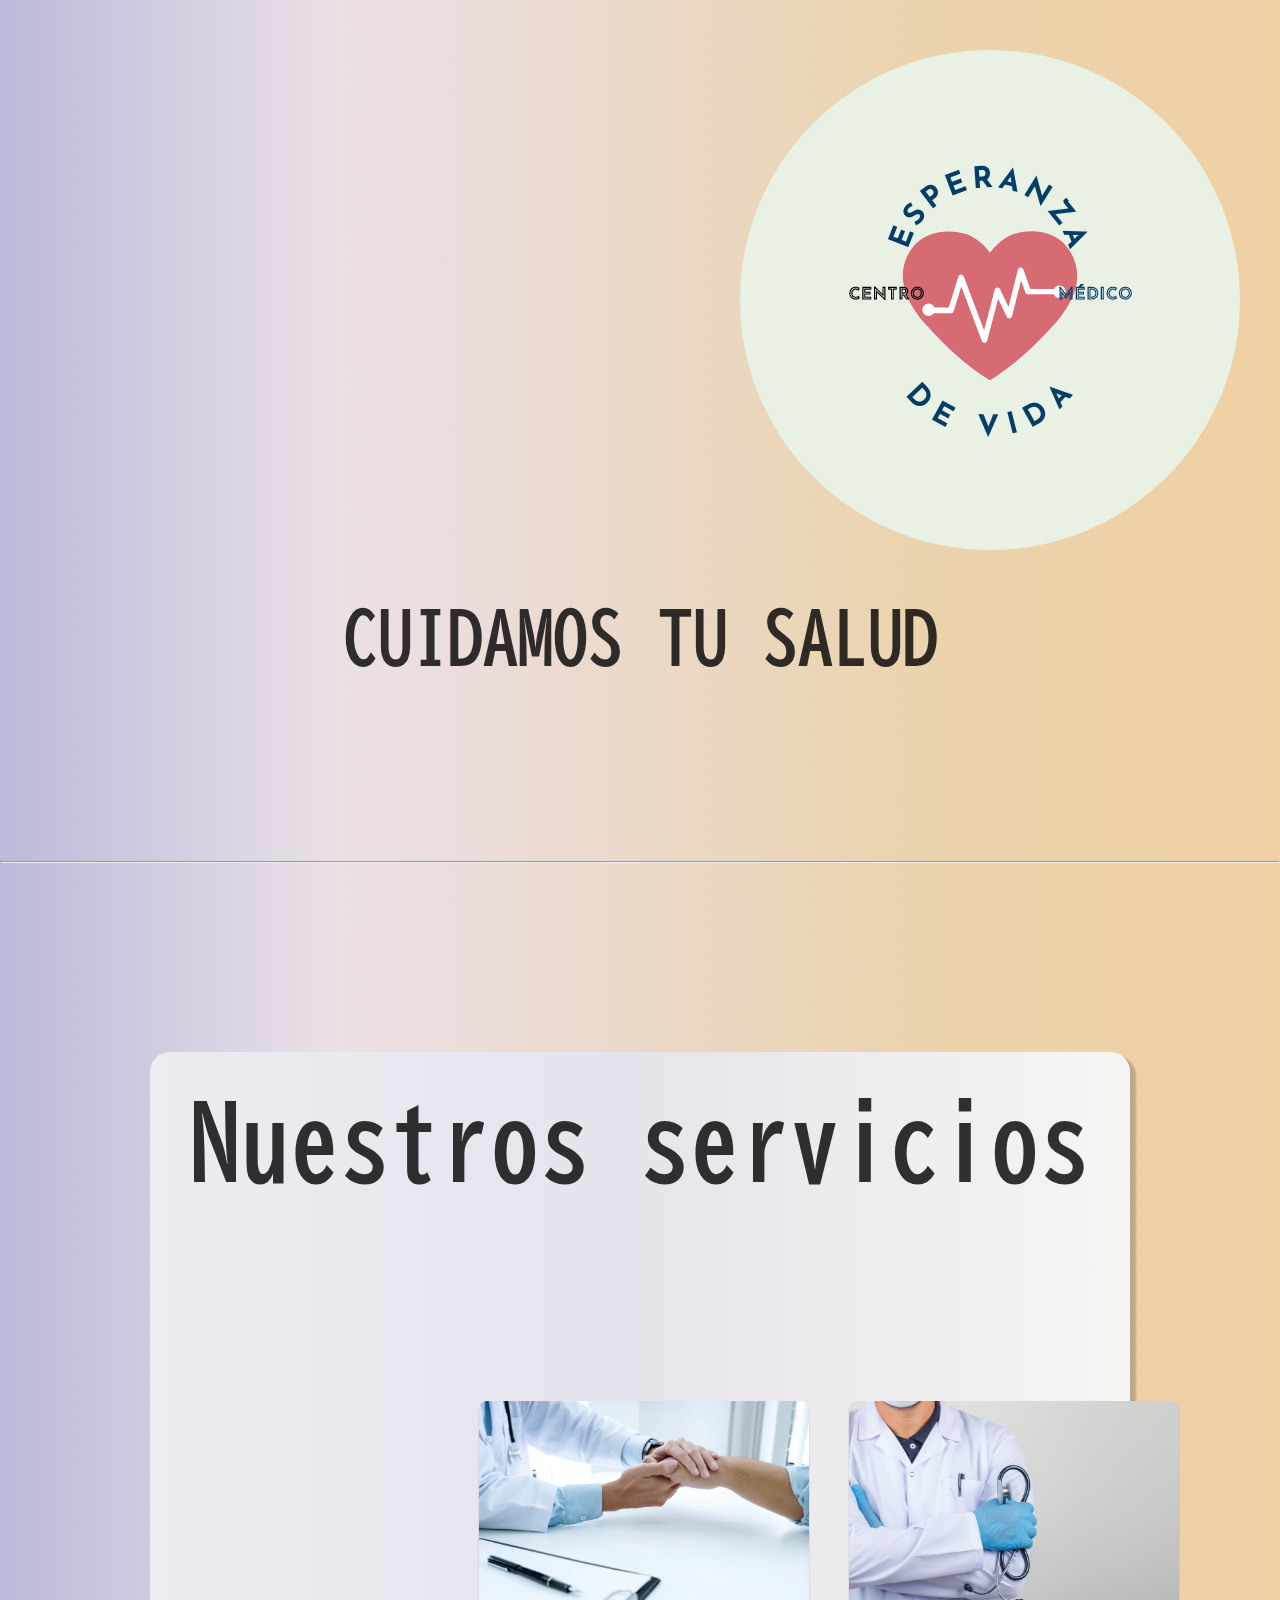
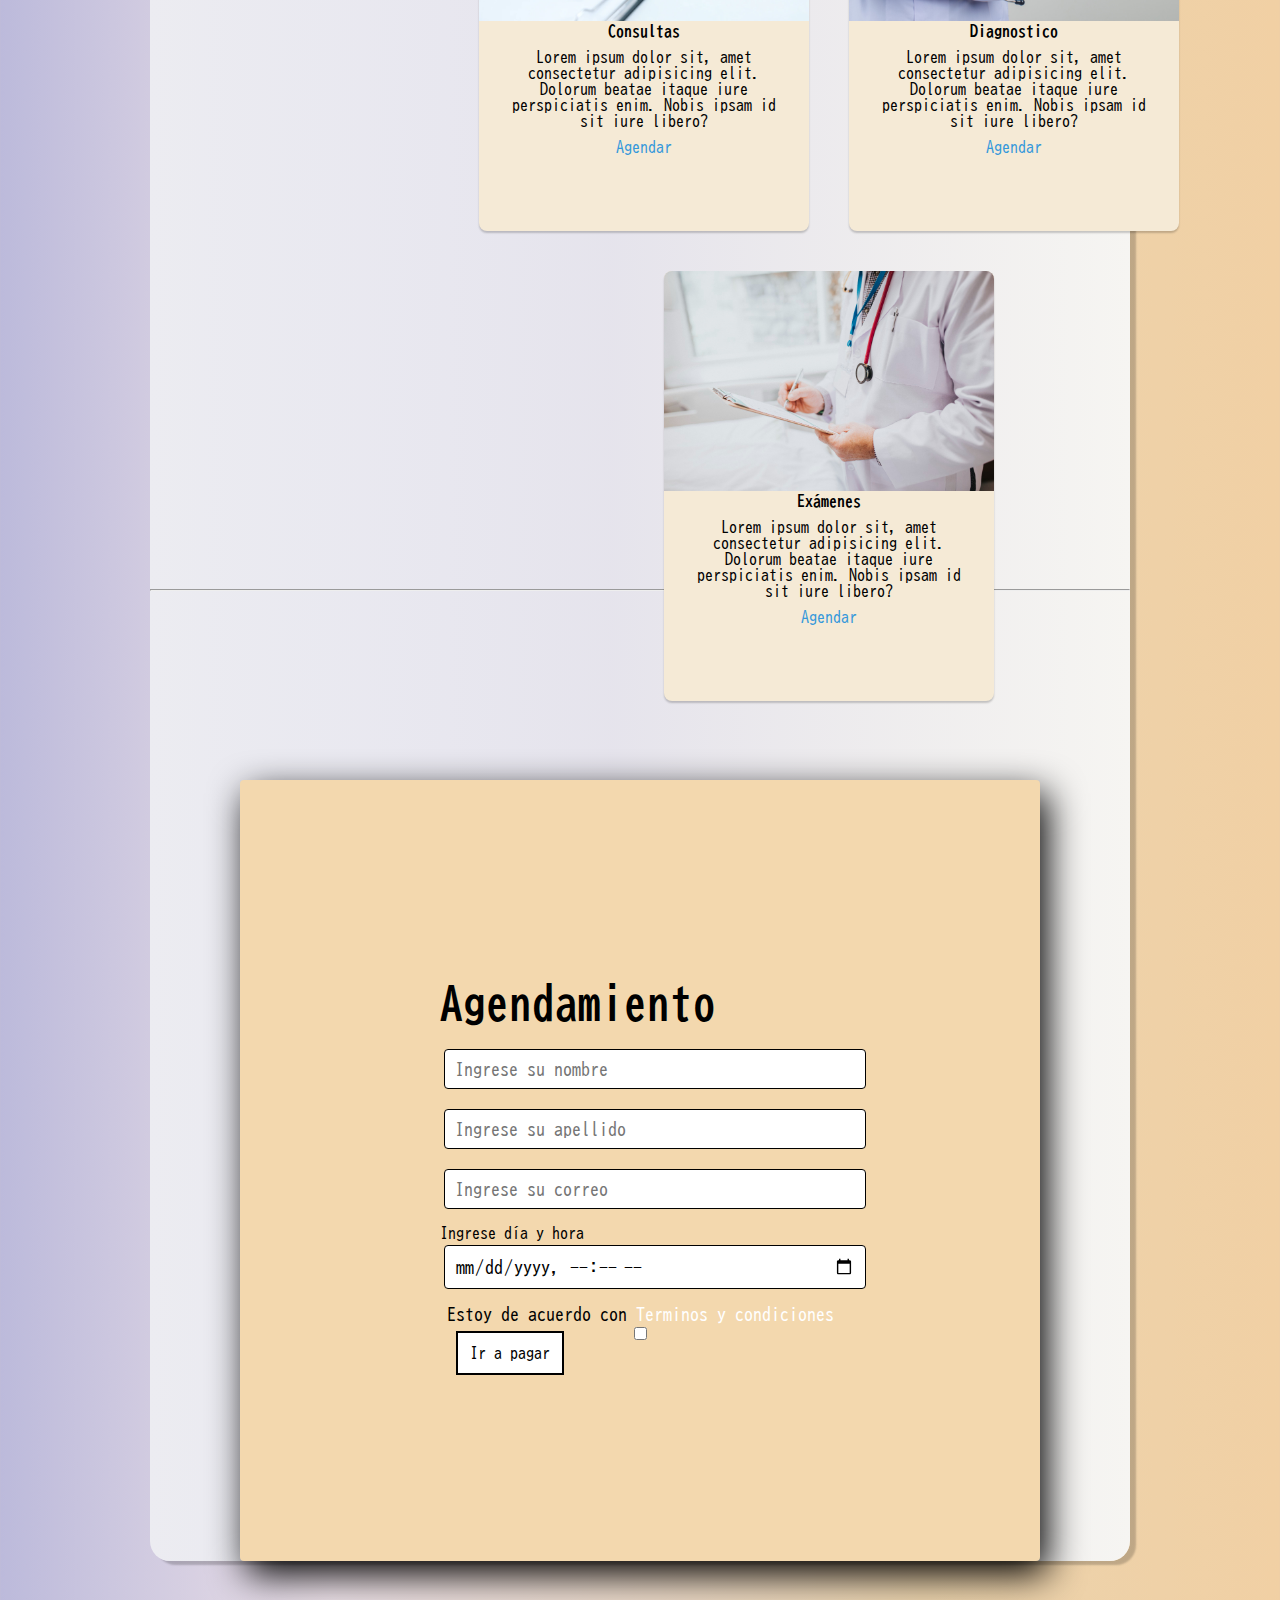
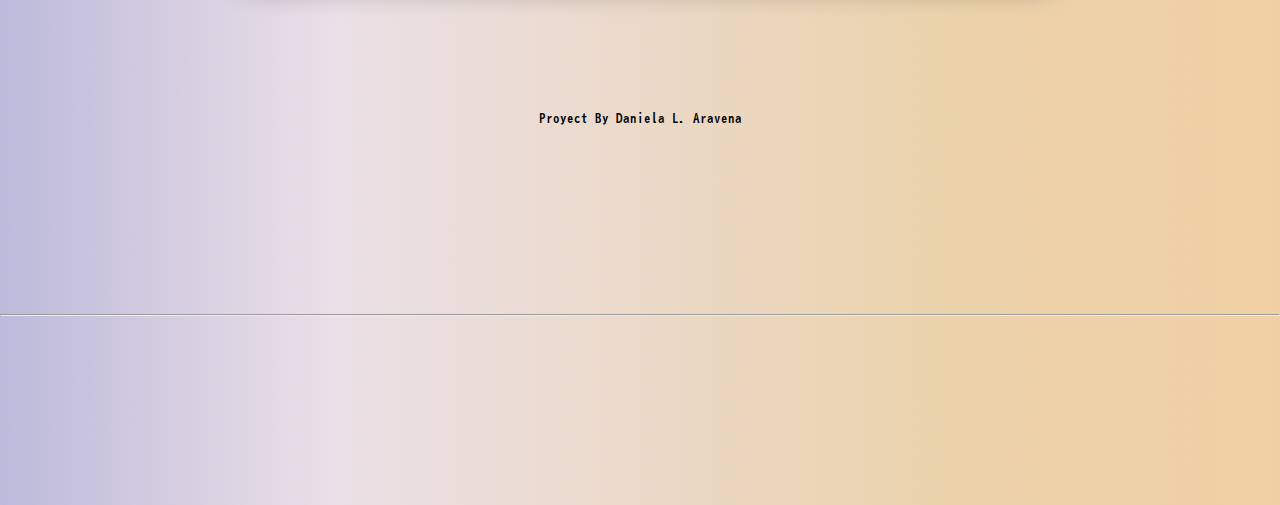
<file: index.html>
<!DOCTYPE html>
<html lang="es">
<head>
    <meta charset="UTF-8">
    <meta http-equiv="X-UA-Compatible" content="IE=edge">
    <meta name="viewport" content="width=device-width, initial-scale=1.0">
    <link rel="stylesheet" href="./style.css">
    <link rel="preconnect" href="https://fonts.googleapis.com">
<link rel="preconnect" href="https://fonts.gstatic.com" crossorigin>
<link href="https://fonts.googleapis.com/css2?family=BIZ+UDGothic&display=swap" rel="stylesheet">
    <title>Centro Médico</title>
</head>
<header>
    <img src="./Media/Diseño sin título.png" alt="" class="logoHeader">
    <h1>CUIDAMOS  TU  SALUD</h1>
</header>
<hr>
<body>
    <article class="contenedorPrimario">
    <section class="cards">
        <h1 class="title">Nuestros servicios</h1>
        <div class="contenedor">
            <div class="card">
                <img src="./Media/consulta.png" alt="">
                <h4>Consultas</h4>
                <p>Lorem ipsum dolor sit, amet consectetur adipisicing elit. Dolorum beatae itaque iure perspiciatis enim. Nobis ipsam id sit iure libero?</p>
                <a href="" style="cursor: pointer;">Agendar</a>
                
            </div>
            <div class="card">
                <img src="./Media/doctor-crossing-arms-while-holding-stethoscope-in-white-coat.jpg" alt="">
                <h4>Diagnostico</h4>
                <p>Lorem ipsum dolor sit, amet consectetur adipisicing elit. Dolorum beatae itaque iure perspiciatis enim. Nobis ipsam id sit iure libero?</p>
                <a href="#formulario" style="cursor: pointer;" >Agendar</a>
                
            </div>
            <div class="card">
                <img src="./Media/physician-noting-down-symptoms-of-patient.jpg" alt="">
                <h4>Exámenes</h4>
                <p>Lorem ipsum dolor sit, amet consectetur adipisicing elit. Dolorum beatae itaque iure perspiciatis enim. Nobis ipsam id sit iure libero?</p>
                <a href="" style="cursor: pointer;">Agendar</a>
                
            </div>
        </div>
    </section>

    <hr>

    <section class="formulario">
        <h4 class="tituloform">Agendamiento</h4>
        <input class="controls" type="text" name="nombres" id="nombres" placeholder="Ingrese su nombre">
        <input class="controls" type="text" name="apellidos" id="apellidos" placeholder="Ingrese su apellido">
        <input class="controls" type="email" name="correo" id="correo" placeholder="Ingrese su correo">
        Ingrese día y hora
        <input class="controls" type="datetime-local" name="fecha" id="fecha"> 
        <p>Estoy de acuerdo con <a href="#">Terminos y condiciones</a> <input type="checkbox"></p>
        <a href="./validator.html" type="submit" class="boton" style="cursor:pointer;">Ir a pagar</a>

    </section>
</article>
<footer>
    <h5>Proyect By Daniela L. Aravena</h5>
</footer>
    <hr>
</body>
</html>
</file>
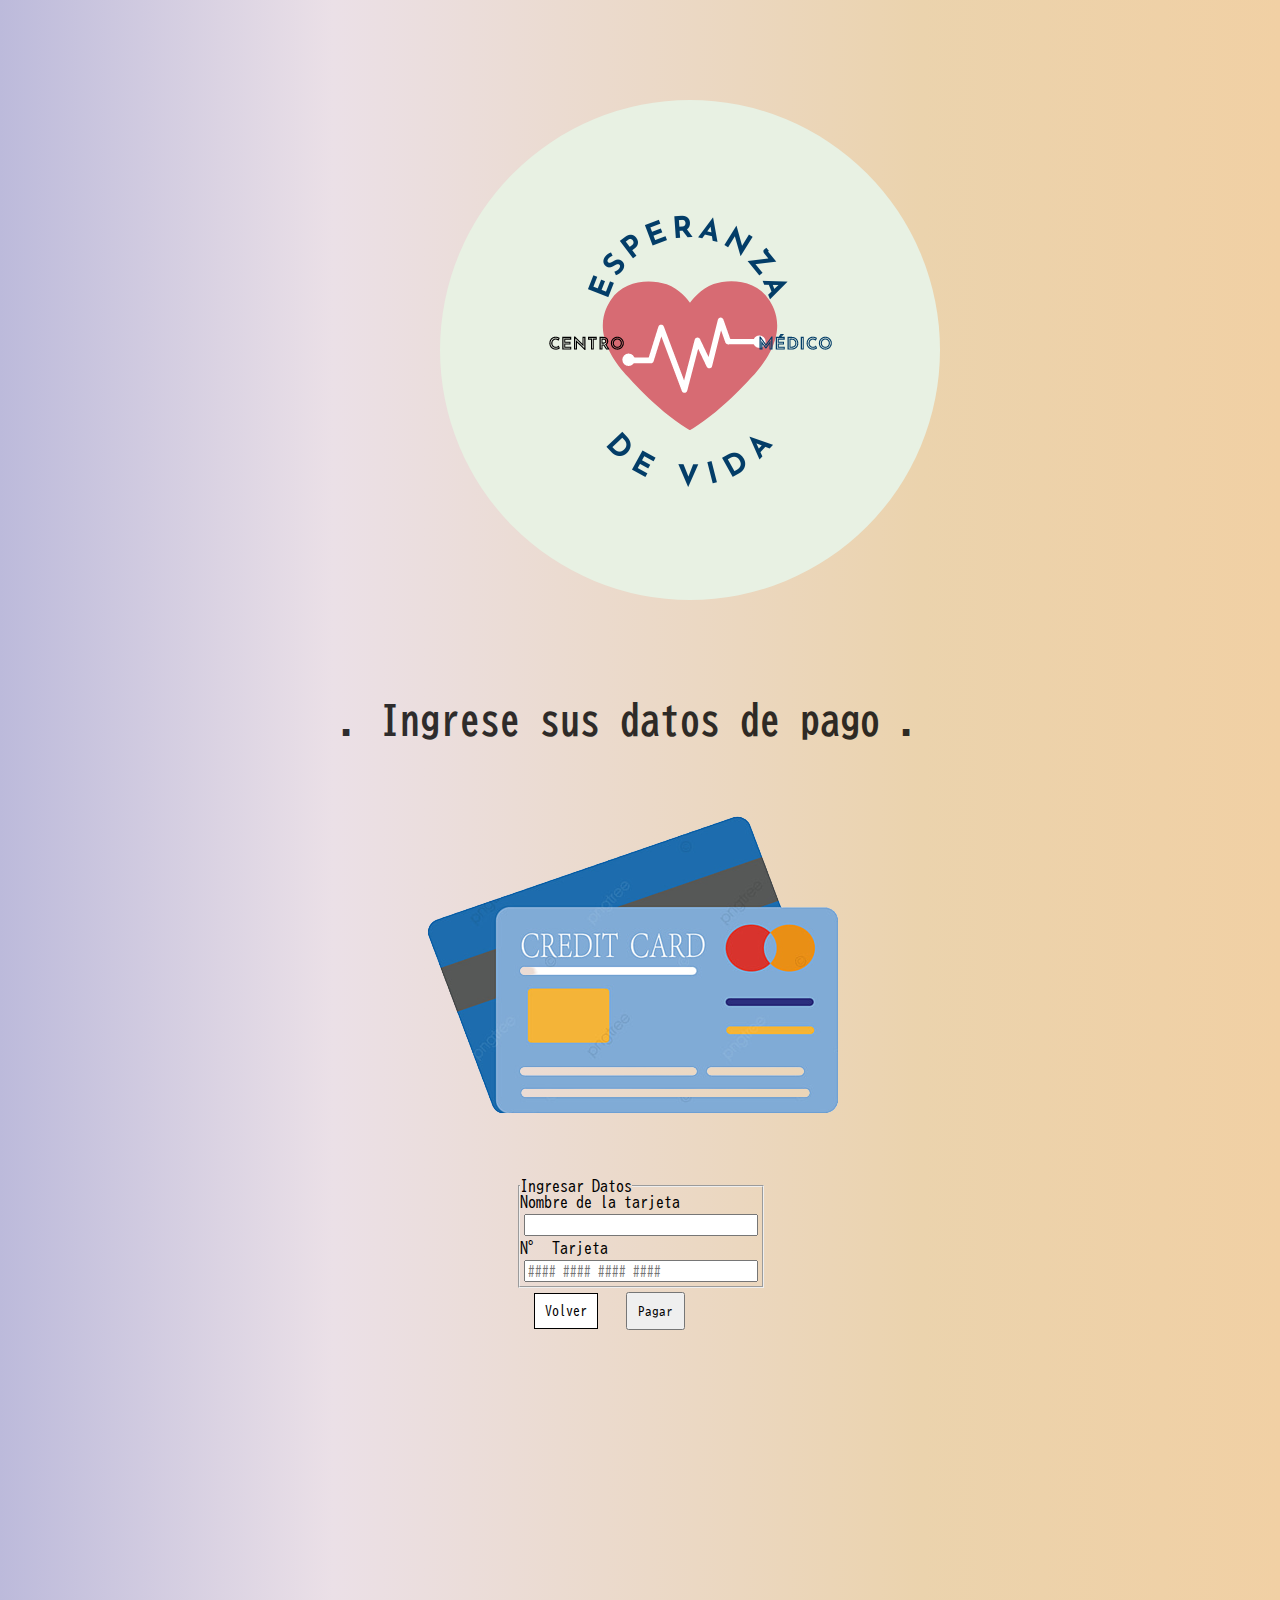
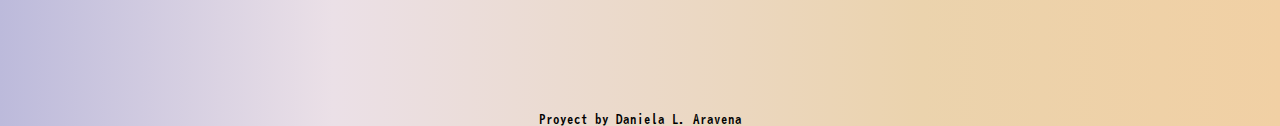
<file: validator.html>
<!DOCTYPE html>
<html>
  <head>
    <meta charset="utf-8">
    <title>Tarjeta de crédito válida</title>
    <link rel="stylesheet" href="style.css" />
    <link rel="preconnect" href="https://fonts.googleapis.com">
    <link rel="preconnect" href="https://fonts.gstatic.com" crossorigin>
    <link href="https://fonts.googleapis.com/css2?family=BIZ+UDGothic&display=swap" rel="stylesheet">
  </head>
  <body>
    <header>
    </header>
    <main>
      
      <div class="contenedorJs">
        <div class="hero">
          <img src="./Media/Diseño sin título.png" alt="" id="lab">
          <h1 class="h1js">.  Ingrese sus datos de pago    . </h1>
          <section class="imagen">
            <img src="./Media/tarjeta-removebg-preview.png" alt="" id="img">
          </section>
        </div>
      
        <form class="datos" name="form1" action="">
          <fieldset>
          <legend>Ingresar Datos</legend>
          Nombre de la tarjeta <br>
          <input type="name" name="name" id="nombre"> <br>
          N° Tarjeta<br> 
          <input id="cardnumber" type="text" name="text1" placeholder="#### #### #### ####" maxlength="16" minlength="16">
        </fieldset>
        <a href="./index.html" type="button" class="boton">Volver</a>
        <button id="submit" type="submit">Pagar</button>
        </form>
      </div>
    </main>
    <footer>
      <h5 class="h5js">Proyect by Daniela L. Aravena</h5>
    </footer>
    <script src="index.js" type="module"></script>
  </body>
</html>
</file>
<file: style.css>
* {
    margin: 0;
    padding: 0;
    font-family: 'BIZ UDGothic', sans-serif;
}

body {
    background: rgb(188,186,219);
background: linear-gradient(90deg, rgba(188,186,219,1) 0%, rgba(235,224,231,1) 26%, rgba(235,211,173,1) 72%, rgba(241,208,164,1) 100%, rgba(0,212,255,1) 100%);
}

hr {
    margin-top: 5cm;
    margin-bottom: 5cm;
}
.logoHeader {
    border-radius: 50%;
    transform: translate(690px);
    padding: 50px;
    
    
}

h1 { 
    text-align: center;
    font-size: 70px;
    opacity: 0.8;
    
    
}


.contenedorPrimario {
    background: rgb(236,236,241);
background: linear-gradient(90deg, rgba(236,236,241,1) 0%, rgba(229,229,240,0.8995973389355743) 47%, rgba(246,245,242,1) 100%);
    margin: 150px;
    border-radius: 20px;
    box-shadow: 6px 4px 2px rgba(0, 0, 0, 0.2);
}

.contenedorPrimario h1 {
    padding-top: 40px;
    font-size: 100px;
}


.card{
    background-color: #f5ead6;

}

.card:hover {
    background-color: rgb(241, 231, 170);
}
.contenedor {
    width: 100%;
    max-width: 1200px;
    height: 430px;
    display: flex;
    flex-wrap: wrap;
    justify-content: center;
    margin: auto;
    padding: 5cm;
    
}

.contenedor .card {
    width: 330px;
    height: 430px;
    border-radius: 8px;
    box-shadow: 0 2px 2px rgba(0, 0, 0, 0.2);
    overflow: hidden;
    margin: 20px;
    text-align: center;
    transition: all 0.25s;
}

.contenedor .card:hover {
    transform: translateY(-15px);
    box-shadow: 0 12px 16px rgba(0, 0, 0, 0.2);

}

.contenedor .card img {
    width: 330px;
    height: 220px;
}

.contenedor .card h4 {
    font-weight: 600;
}

.contenedor .card p {
    margin: 10px;
    padding: 0 1rem;
    font-size: 16px;
    font-weight: 300;
}

.contenedor .card a {
    font-weight: 500;
    text-decoration: none;
    color: #3498db;
}


.formulario {
    width: 400px;
    background: #f3d8ae;
    padding: 200px;
    margin: auto;
    margin-top: 100px;
    border-radius: 4px;
    color: black;
    box-shadow: 7px 13px 37px #000;
}

.formulario h4 {
    font-size: 45px;
    margin-bottom: 20px;
    

}

.controls {
    width: 100%;
    background: #ffffff;
    padding: 10px;
    border-radius: 4px;
    margin-bottom: 16px;
    border: 1px solid black;
    font-size: 18px;


}

.formulario p {
    height: 40px;
    text-align: center;
    font-size: 18px;
}

.formulario a {
    color: white;
    text-decoration: none;
    
}

.formulario a:hover {
    color:white;
    text-decoration: underline;
}

.formulario .boton {
    width: 100%;
    background-color: rgb(255, 255, 255);
    border: none;
    padding: 12px;
    color: rgb(0, 0, 0);
    margin: 16px;
    border: 2px solid black;
    font-size: 16px;
    text-decoration: none;
}

.boton {
    width: 100%;
    background-color: rgb(255, 255, 255);
    border: none;
    padding: 10px;
    color: rgb(0, 0, 0);
    margin: 16px;
    border: 1px solid black;
    font-size: 14px;
    text-decoration: none;

}
.formulario .boton:hover {
    background-color: #cde6f7;
}

h5 {
    text-align: center;
}


/* Style Validator*/ 

.contenedorJs {

    width: 90%;
    max-width: 1000px;
    margin: auto;
    flex-direction: column;

}

.hero {

    height: 800px;
    width: 100%;
    transform: translate(200px);

    
}
.h1js {
   font-size: 40px;
   text-align: start;

}
#lab {
    display: flex;
    position: relative;
    padding: 100px;
    border-radius: 50%;

}


.imagen {
padding: 2cm;
transform: translate(10px);
transform: rotateY(0 deg);
transform-style: preserve-3d;
backface-visibility: hidden;


}

.datos {
    z-index: 100;
    height: 40%;
    border-radius: 10%;
    align-self: center;
    padding: 10cm;
    
    
}
input{
    padding: 2px;
    margin: 4px;
   
}

button {
    margin: 4px;
    padding: 10px; 
}

.h5js {
    text-align: center;
    
    
}
</file>
